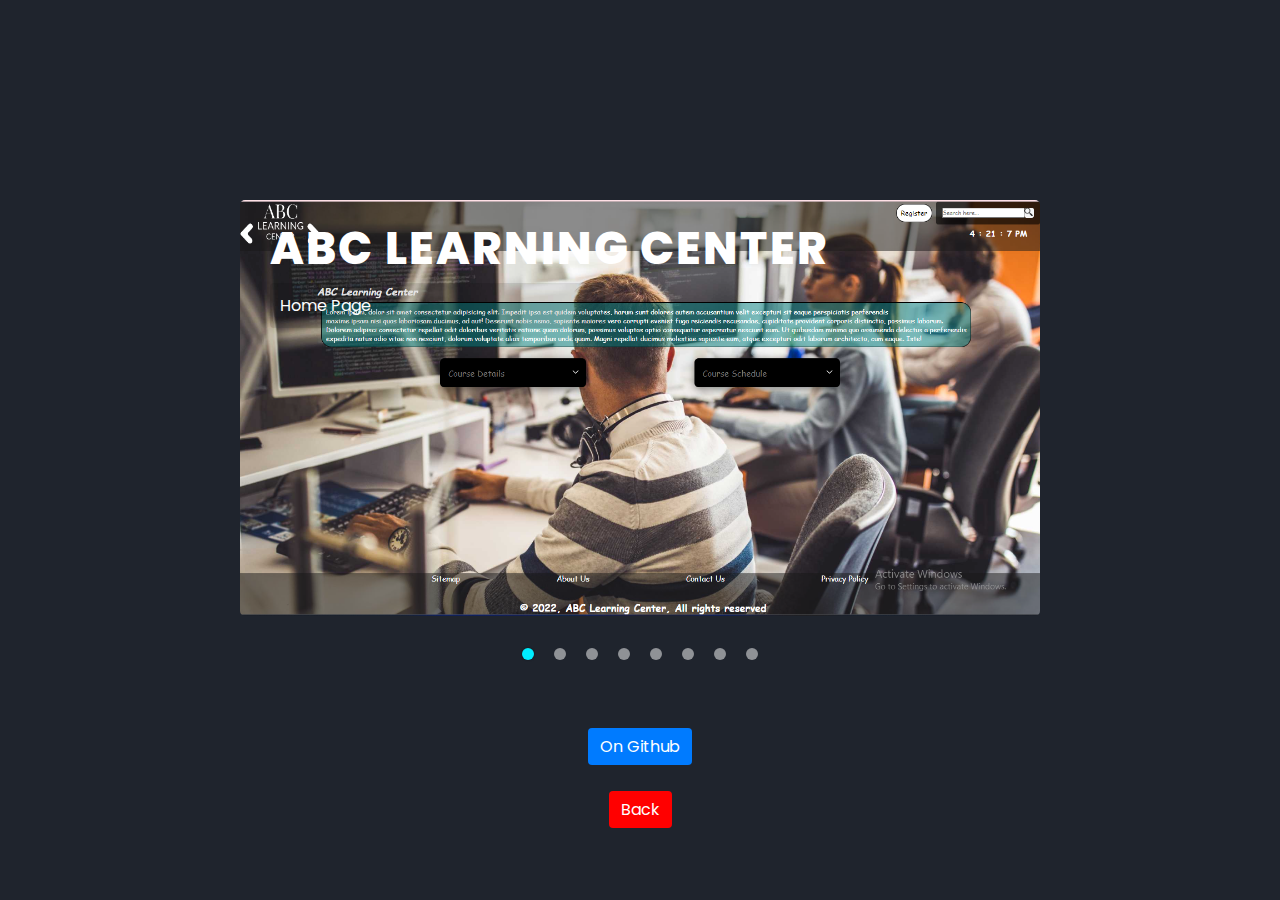
<file: proj/portfolio1.html>
<!DOCTYPE html>
<html lang="en" dir="ltr">
    <head>
        <meta charset="UTF-8">
        <meta name="viewport" content="width=device-width, initial-scale=1.0">
        <title> ABC Job Learning | Module 1 </title>
        <link rel="stylesheet" href="../port.css">
    </head> 

    <body>

        <div class="img-slider">
            <div class="slide active">
                <img src="../images/ABCLC/home.png">
                <div class="info">
                    <h2> ABC Learning Center </h2>
                    <p> Home Page </p>
                </div>
            </div>

            <div class="slide">
                <img src="../images/ABCLC/cd.png">
                <div class="info">
                    <h2> ABC Learning Center </h2>
                    <p> Course Details Page</p>
                </div>
            </div>

            <div class="slide">
                <img src="../images/ABCLC/cs.png">
                <div class="info">
                    <h2> ABC Learning Center </h2>
                    <p> Course Schedule Page</p>
                </div>
            </div>

            <div class="slide">
                <img src="../images/ABCLC/reg.png">
                <div class="info">
                    <h2> ABC Learning Center </h2>
                    <p> Register Page </p>
                </div>
            </div>

            <div class="slide">
                <img src="../images/ABCLC/cont.png">
                <div class="info">
                    <h2> ABC Learning Center </h2>
                    <p> Contact Us Page</p>
                </div>
            </div>

            <div class="slide">
                <img src="../images/ABCLC/sitemap.png">
                <div class="info">
                    <h2> ABC Learning Center </h2>
                    <p> Site Map Page </p>
                </div>
            </div>

            <div class="slide">
                <img src="../images/ABCLC/abt.png">
                <div class="info">
                    <h2> ABC Learning Center </h2>
                    <p> About Us Page </p>
                </div>
            </div>

            <div class="slide">
                <img src="../images/ABCLC/priv.png">
                <div class="info">
                    <h2> ABC Learning Center </h2>
                    <p> Privacy and Policy Page </p>
                </div>
            </div>
            <div class="navigation">
                <div class="btn active"></div>
                <div class="btn"></div>
                <div class="btn"></div>
                <div class="btn"></div>
                <div class="btn"></div>
                <div class="btn"></div>
                <div class="btn"></div>
                <div class="btn"></div>
            </div>
            </div>
            <a href="https://relleeee.github.io/ABCPortal/" class="learn-more"> On Github </a>
            <a href="../index.html" class="back"> Back</a>
            
        <script type="text/javascript">
            var slides = document.querySelectorAll('.slide');
            var btns = document.querySelectorAll('.btn');
            let currentSlide = 1; 

            var manualNav = function(manual){
                slides.forEach((slide) => {
                    slide.classList.remove('active');

                    btns.forEach((btn) => {
                        btn.classList.remove('active');
                    });
                });

                slides[manual].classList.add('active');
                btns[manual].classList.add('active');
            }

            btns.forEach((btn, i)=>{
                btn.addEventListener("click",() =>{
                    manualNav(i);
                    currentSlide=i;
                })
            });

        var repeat = function(activeClass){
            let active = document.getElementsByClassName('active');
            let i = 1;

            var repeater = () => {
                setTimeout(function(){
                   [...active].forEach((activeSlide) => {
                    activeSlide.classList.remove('active');
                   });

                    slides[i].classList.add('active')
                    btns[i].classList.add('active')
                    i++;
                    
                    if (slides.length == i){
                        i=0;
                    }
                    if(i >= slides.length){
                       return; 
                    }
                repeater();
                }, 10000);
            }
            repeater();
        }
        repeat();
        </script>
    </body>
</html>
</file>
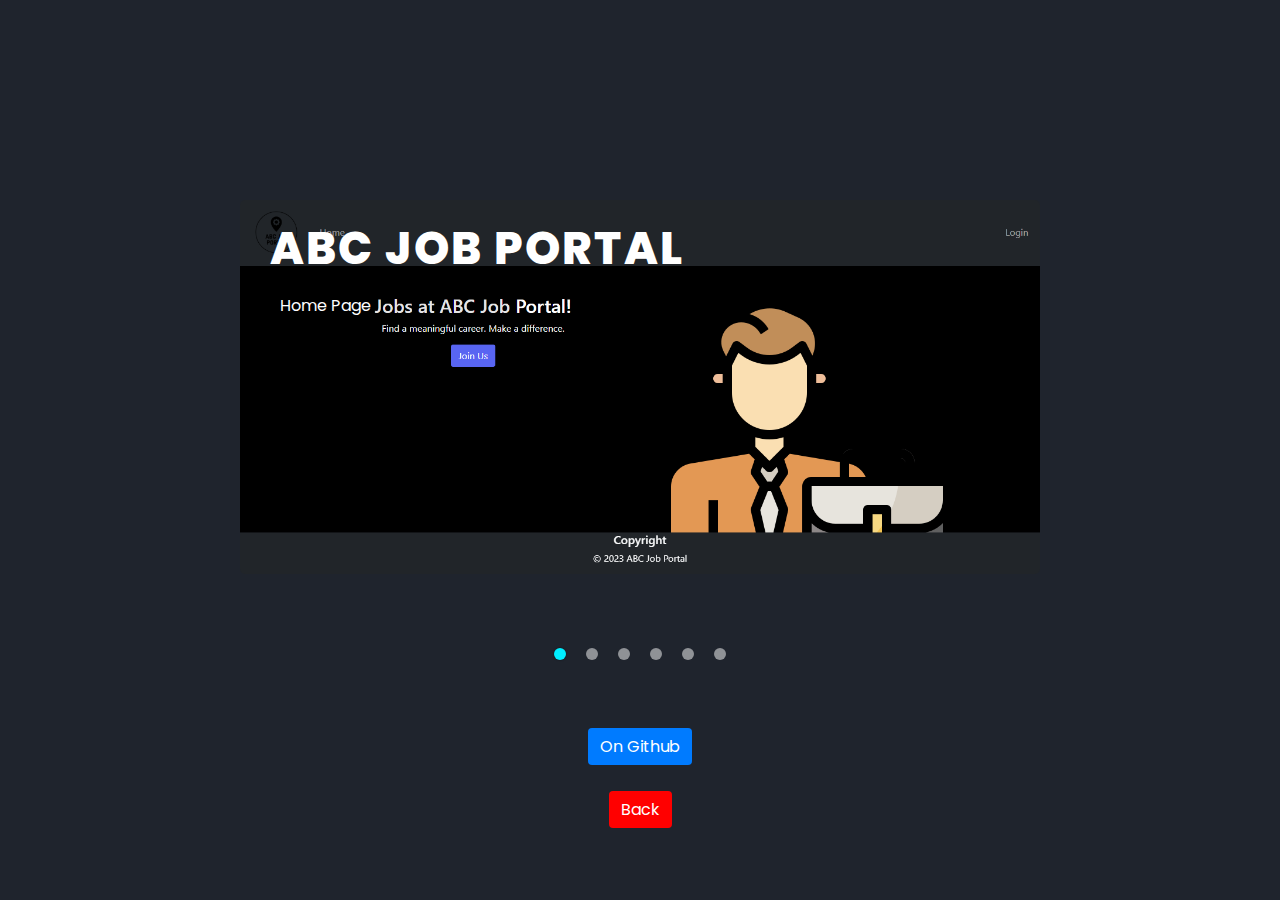
<file: proj/portfolio2.html>
<!DOCTYPE html>
<html lang="en" dir="ltr">
    <head>
        <meta charset="UTF-8">
        <meta name="viewport" content="width=device-width, initial-scale=1.0">
        <title> ABC Job Portal | Module 5 </title>
        <link rel="stylesheet" href="../port.css">
    </head> 

    <body>

        <div class="img-slider">
            <div class="slide active">
                <img src="../images/ABCJob/home.png">
                <div class="info">
                    <h2> ABC Job Portal </h2>
                    <p> Home Page </p>
                </div>
            </div>

            <div class="slide">
                <img src="../images/ABCJob/reg.png">
                <div class="info">
                    <h2> ABC Job Portal </h2>
                    <p> Register Page</p>
                </div>
            </div>

            <div class="slide">
                <img src="../images/ABCJob/log.png">
                <div class="info">
                    <h2> ABC Job Portal </h2>
                    <p> Login Page</p>
                </div>
            </div>

            <div class="slide">
                <img src="../images/ABCJob/cp.png">
                <div class="info">
                    <h2> ABC Job Portal </h2>
                    <p> Change Password Page </p>
                </div>
            </div>

            <div class="slide">
                <img src="../images/ABCJob/dash.png">
                <div class="info">
                    <h2> ABC Job Portal </h2>
                    <p> Dashboard Page</p>
                </div>
            </div>

            <div class="slide">
                <img src="../images/ABCJob/search.png">
                <div class="info">
                    <h2> ABC Job Portal </h2>
                    <p> Search User Page </p>
                </div>
            </div>


            <div class="navigation">
                <div class="btn active"></div>
                <div class="btn"></div>
                <div class="btn"></div>
                <div class="btn"></div>
                <div class="btn"></div>
                <div class="btn"></div>

            </div>
            </div>
            <a href="https://github.com/Relleeee/ABCar" class="learn-more"> On Github </a>
            <a href="../index.html" class="back"> Back</a>
        <script type="text/javascript">
            var slides = document.querySelectorAll('.slide');
            var btns = document.querySelectorAll('.btn');
            let currentSlide = 1; 

            var manualNav = function(manual){
                slides.forEach((slide) => {
                    slide.classList.remove('active');

                    btns.forEach((btn) => {
                        btn.classList.remove('active');
                    });
                });

                slides[manual].classList.add('active');
                btns[manual].classList.add('active');
            }

            btns.forEach((btn, i)=>{
                btn.addEventListener("click",() =>{
                    manualNav(i);
                    currentSlide=i;
                })
            });

        var repeat = function(activeClass){
            let active = document.getElementsByClassName('active');
            let i = 1;

            var repeater = () => {
                setTimeout(function(){
                   [...active].forEach((activeSlide) => {
                    activeSlide.classList.remove('active');
                   });

                    slides[i].classList.add('active')
                    btns[i].classList.add('active')
                    i++;
                    
                    if (slides.length == i){
                        i=0;
                    }
                    if(i >= slides.length){
                       return; 
                    }
                repeater();
                }, 10000);
            }
            repeater();
        }
        repeat();
        </script>
    </body>
</html>
</file>
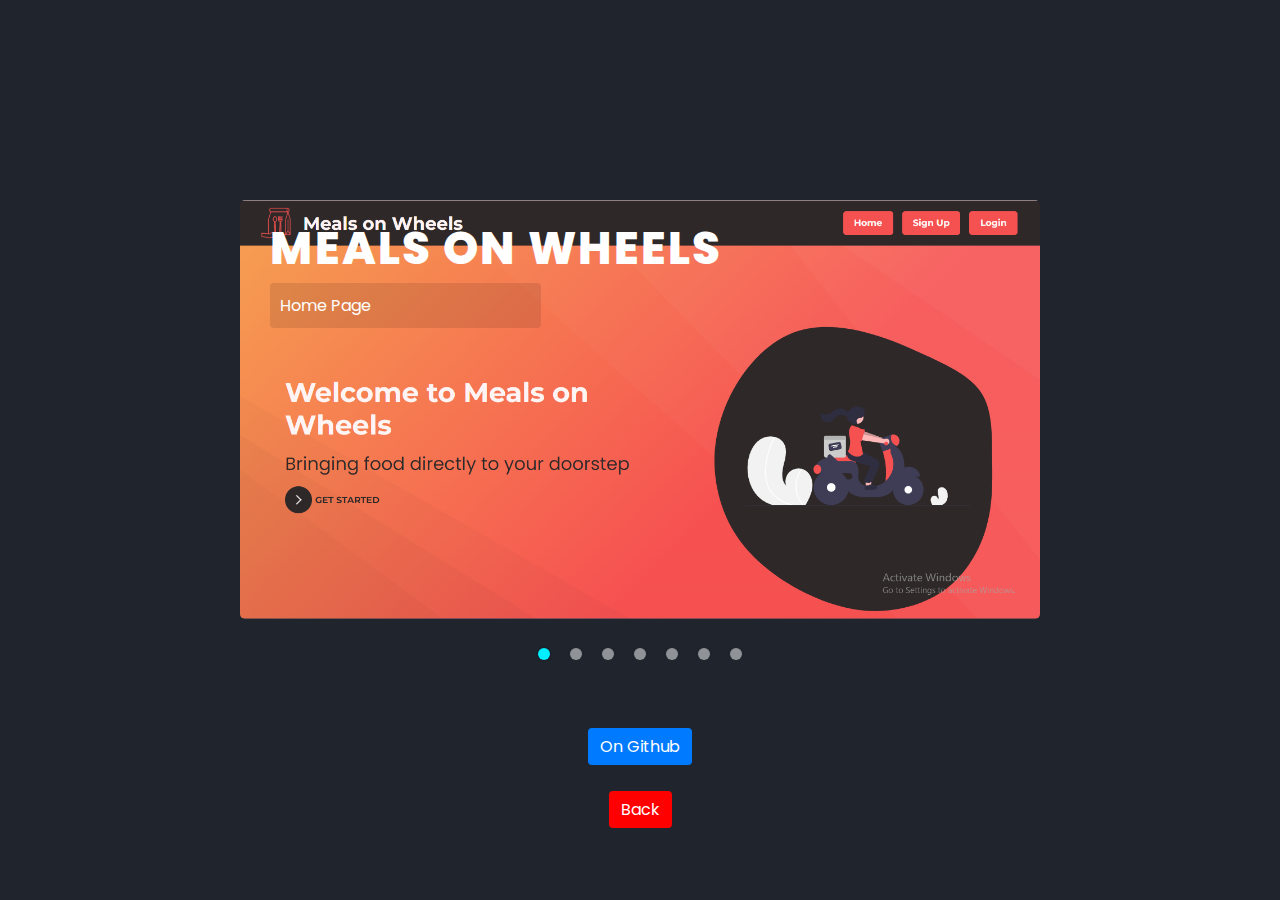
<file: proj/portfolio3.html>
<!DOCTYPE html>
<html lang="en" dir="ltr">
    <head>
        <meta charset="UTF-8">
        <meta name="viewport" content="width=device-width, initial-scale=1.0">
        <title> Meals On Wheels | Module 9 </title>
        <link rel="stylesheet" href="../port.css">
    </head> 

    <body>

        <div class="img-slider">
            <div class="slide active">
                <img src="../images/MOW/home.png">
                <div class="info">
                    <h2> Meals On Wheels </h2>
                    <p> Home Page </p>
                </div>
            </div>

            <div class="slide">
                <img src="../images/MOW/reg.png">
                <div class="info">
                    <h2> Meals On Wheels </h2>
                    <p> Register Page</p>
                </div>
            </div>

            <div class="slide">
                <img src="../images/MOW/log.png">
                <div class="info">
                    <h2> Meals On Wheels </h2>
                    <p> Login Page</p>
                </div>
            </div>

            <div class="slide">
                <img src="../images/MOW.png">
                <div class="info">
                    <h2> Meals On Wheels </h2>
                    <p> About Us Page </p>
                </div>
            </div>

            <div class="slide">
                <img src="../images/MOW/cont.png">
                <div class="info">
                    <h2> Meals On Wheels </h2>
                    <p> Contact Us Page</p>
                </div>
            </div>

            <div class="slide">
                <img src="../images/MOW/TNC.png">
                <div class="info">
                    <h2> Meals On Wheels </h2>
                    <p> Terms And Conditions Page </p>
                </div>
            </div>

            <div class="slide">
                <img src="../images/MOW/PP.png">
                <div class="info">
                    <h2> Meals On Wheels </h2>
                    <p> Privacy And Policy Page </p>
                </div>
            </div>

            <div class="navigation">
                <div class="btn active"></div>
                <div class="btn"></div>
                <div class="btn"></div>
                <div class="btn"></div>
                <div class="btn"></div>
                <div class="btn"></div>
                <div class="btn"></div>
            </div>
            </div>
            <a href="https://github.com/BDSE-0922-Group/DEA-SA" class="learn-more"> On Github </a>
            <a href="../index.html" class="back"> Back</a>
        <script type="text/javascript">
            var slides = document.querySelectorAll('.slide');
            var btns = document.querySelectorAll('.btn');
            let currentSlide = 1; 

            var manualNav = function(manual){
                slides.forEach((slide) => {
                    slide.classList.remove('active');

                    btns.forEach((btn) => {
                        btn.classList.remove('active');
                    });
                });

                slides[manual].classList.add('active');
                btns[manual].classList.add('active');
            }

            btns.forEach((btn, i)=>{
                btn.addEventListener("click",() =>{
                    manualNav(i);
                    currentSlide=i;
                })
            });

        var repeat = function(activeClass){
            let active = document.getElementsByClassName('active');
            let i = 1;

            var repeater = () => {
                setTimeout(function(){
                   [...active].forEach((activeSlide) => {
                    activeSlide.classList.remove('active');
                   });

                    slides[i].classList.add('active')
                    btns[i].classList.add('active')
                    i++;
                    
                    if (slides.length == i){
                        i=0;
                    }
                    if(i >= slides.length){
                       return; 
                    }
                repeater();
                }, 10000);
            }
            repeater();
        }
        repeat();
        </script>
    </body>
</html>
</file>
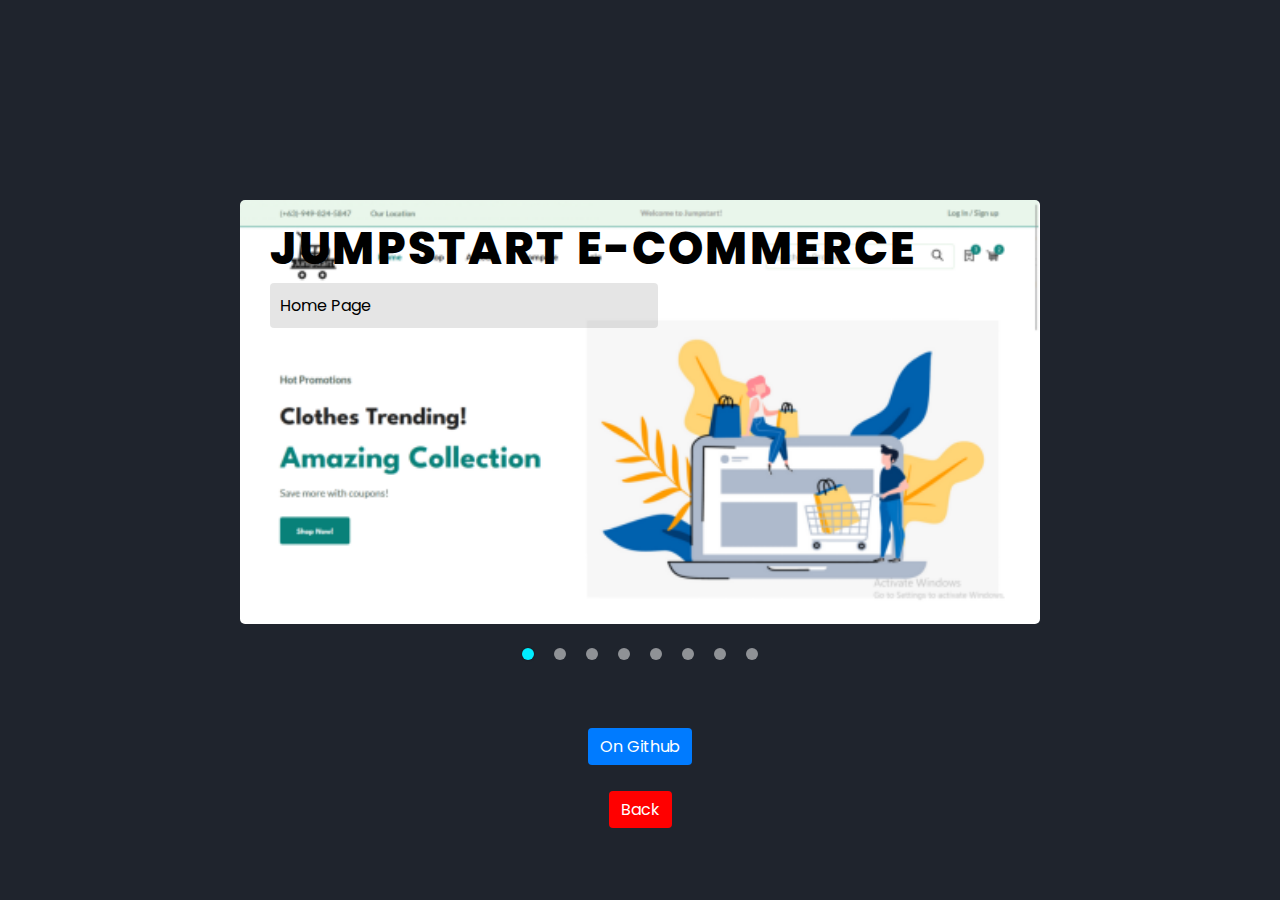
<file: proj/portfolio4.html>
<!DOCTYPE html>
<html lang="en" dir="ltr">
    <head>
        <meta charset="UTF-8">
        <meta name="viewport" content="width=device-width, initial-scale=1.0">
        <title> Jumpstart E-commerce | Module 12 </title>
        <link rel="stylesheet" href="../port.css">
    </head> 

    <body>

        <div class="img-slider">
            <div class="slide active">
                <img src="../images/Jump/hoho.png">
                <div class="info">
                    <h2 style="color: black;"> Jumpstart E-commerce </h2>
                    <p style="color: black;"> Home Page </p>
                </div>
            </div>

            <div class="slide">
                <img src="../images/Jump/Login.png">
                <div class="info">
                    <h2 style="color: black;"> Jumpstart E-commerce </h2>
                    <p style="color: black;"> Login Page</p>
                </div>
            </div>

            <div class="slide">
                <img src="../images/Jump/weshlest.png">
                <div class="info">
                    <h2 style="color: black;"> Jumpstart E-commerce </h2>
                    <p style="color: black;">  Wishlist</p>
                </div>
            </div>

            <div class="slide">
                <img src="../images/Jump/account.png">
                <div class="info">
                    <h2 style="color: black;"> Jumpstart E-commerce </h2>
                    <p style="color: black;"> Account Page </p>
                </div>
            </div>

            <div class="slide">
                <img src="../images/Jump/shopcart.png">
                <div class="info">
                    <h2 style="color: black;"> Jumpstart E-commerce </h2>
                    <p style="color: black;"> Shopping Cart Page</p>
                </div>
            </div>

            <div class="slide">
                <img src="../images/Jump/details.png">
                <div class="info">
                    <h2 style="color: black;"> Jumpstart E-commerce </h2>
                    <p style="color: black;"> Product Details Page </p>
                </div>
            </div>

            <div class="slide">
                <img src="../images/Jump/checkout.png">
                <div class="info">
                    <h2 style="color: black;"> Jumpstart E-commerce </h2>
                    <p style="color: black;"> Checkout Page </p>
                </div>
            </div>

            <div class="slide">
                <img src="../images/Jump/abt.png">
                <div class="info">
                    <h2 style="color: black;"> Jumpstart E-commerce </h2>
                    <p style="color: black;"> About Us Page </p>
                </div>
            </div>
            <div class="navigation">
                <div class="btn active"></div>
                <div class="btn"></div>
                <div class="btn"></div>
                <div class="btn"></div>
                <div class="btn"></div>
                <div class="btn"></div>
                <div class="btn"></div>
                <div class="btn"></div>
            </div>
            </div>
            <a href="https://github.com/Relleeee/Jumpstart-ecommerce" class="learn-more"> On Github </a>
            <a href="../index.html" class="back"> Back</a>
            
        <script type="text/javascript">
            var slides = document.querySelectorAll('.slide');
            var btns = document.querySelectorAll('.btn');
            let currentSlide = 1; 

            var manualNav = function(manual){
                slides.forEach((slide) => {
                    slide.classList.remove('active');

                    btns.forEach((btn) => {
                        btn.classList.remove('active');
                    });
                });

                slides[manual].classList.add('active');
                btns[manual].classList.add('active');
            }

            btns.forEach((btn, i)=>{
                btn.addEventListener("click",() =>{
                    manualNav(i);
                    currentSlide=i;
                })
            });

        var repeat = function(activeClass){
            let active = document.getElementsByClassName('active');
            let i = 1;

            var repeater = () => {
                setTimeout(function(){
                   [...active].forEach((activeSlide) => {
                    activeSlide.classList.remove('active');
                   });

                    slides[i].classList.add('active')
                    btns[i].classList.add('active')
                    i++;
                    
                    if (slides.length == i){
                        i=0;
                    }
                    if(i >= slides.length){
                       return; 
                    }
                repeater();
                }, 10000);
            }
            repeater();
        }
        repeat();
        </script>
    </body>
</html>
</file>
<file: port.css>
@import url('https://fonts.googleapis.com/css2?family=Poppins:wght@200;400&display=swap');

*{
    margin: 0;
    padding: 0;
    box-sizing: border-box;
    font-family: "Poppins", sans-serif;
}

body{
    height: 100vh;
    display: flex;
    justify-content: center;
    align-items: center;
    background: #1f242d;
}

.img-slider{
    position: relative;
    width: 800px;
    height: 500px;
    margin:10px;
    background:#1f242d ;
}

.img-slider .slide{
    z-index: 1;
    position: absolute;
    width: 100%;
    clip-path: circle(0% at 0 50%);
}

.img-slider .slide.active{
    clip-path: circle(150% at 0 50%);
    transition: 2s;
    transition-property: clip-path;
}
 

.img-slider .slide img{
    z-index: 1;
    width: 100%;
    border-radius: 5px;
}

.img-slider .slide .info {
    position: absolute;
    top: 0;
    padding: 15px 30px;
}
.img-slider .slide .info h2{
    color: #fff;
    font-size: 45px;
    text-transform: uppercase;
    font-weight: 800;
    letter-spacing: 2px;
}

.img-slider .slide .info p{
    color: #fff;
    background: rgba(0,0,0,0.1);
    font-size: 16px;
    width: 60%;
    padding:10px;
    border-radius: 4px;
}

.img-slider .navigation{
    z-index: 2;
    position:absolute;
    display: flex;
    bottom: 30px;
    left: 50%;
    transform: translateX(-50%);
}

.img-slider .navigation .btn{
    background:rgba(255, 255, 255, 0.5);
    width: 12px;
    height: 12px;
    margin:10px;
    border-radius: 50%;
    cursor: pointer;
}

.learn-more {
    display: inline-block;
    margin-top: 10px;
    color: #fff;
    text-decoration: none;
    background-color: #007bff;
    padding: 6px 12px;
    border-radius: 4px;
    transition: background-color 0.3s;
    position: absolute;
    bottom: 15%;
}

.learn-more:hover {
    background-color: #0056b3;
}

.img-slider .navigation .btn.active{
    background: #0ef;
    box-shadow: 0 0 2px rgba(0,0,0,0.5);
}

.back{
    display: inline-block;
    margin-top: 10px;
    color: #fff;
    text-decoration: none;
    background-color: red;
    padding: 6px 12px;
    border-radius: 4px;
    transition: background-color 0.3s;
    position: absolute;
    bottom: 8%;
}


@media (max-width:820px){
    .img-slider{
        width: 600px;
        height: 375px;
    }

    .img-slider .slide .info{
        padding: 10px 25px; 
    }

    .img-slider .slide .info h2{
        font-size: 35px;
    }
    
    .img-slider .slide .info p{
        width: 70%;
        font-size: 15px;
    }

    .img-slider .navigation{
        bottom: 25px;
    }

    .img-slider .navigation .btn{
        width: 10px;
        height: 10px;
        margin: 8px;
    }
 
    @media (max-width:820px){
    .img-slider{
        width: 600px;
        height: 375px;
    }

    .img-slider .slide .info{
        padding: 10px 25px; 
    }

    .img-slider .slide .info h2{
        font-size: 35px;
    }
    
    .img-slider .slide .info p{
        width: 70%;
        font-size: 15px;
    }

    .img-slider .navigation{
        bottom: 25px;
    }

    .img-slider .navigation .btn{
        width: 10px;
        height: 10px;
        margin: 8px;
    }
}

@media (max-width:820px){
    .img-slider{
        width: 600px;
        height: 375px;
    }

    .img-slider .slide .info{
        padding: 10px 25px; 
    }

    .img-slider .slide .info h2{
        font-size: 35px;
    }
    
    .img-slider .slide .info p{
        width: 70%;
        font-size: 15px;
    }

    .img-slider .navigation{
        bottom: 25px;
    }

    .img-slider .navigation .btn{
        width: 10px;
        height: 10px;
        margin: 8px;
    }
}
}

@media (max-width:620px){
    .img-slider{
        width: 400px;
        height: 250;
    }

    .img-slider .slide .info{
        padding: 10px 20px; 
    }

    .img-slider .slide .info h2{
        font-size: 30px;
    }
    
    .img-slider .slide .info p{
        width: 80%;
        font-size: 13px;
    }

    .img-slider .navigation{
        bottom: 15px;
    }

    .img-slider .navigation .btn{
        width: 8px;
        height: 8px;
        margin: 6px;
    }
    }

    @media (max-width:420px){
        .img-slider{
            width: 320px;
            height: 200;
        }
    
        .img-slider .slide .info{
            padding: 5px 10px; 
        }
    
        .img-slider .slide .info h2{
            font-size: 25px;
        }
        
        .img-slider .slide .info p{
            width: 90%;
            font-size: 11px;
        }
    
        .img-slider .navigation{
            bottom: 10px;
        }
}
</file>
